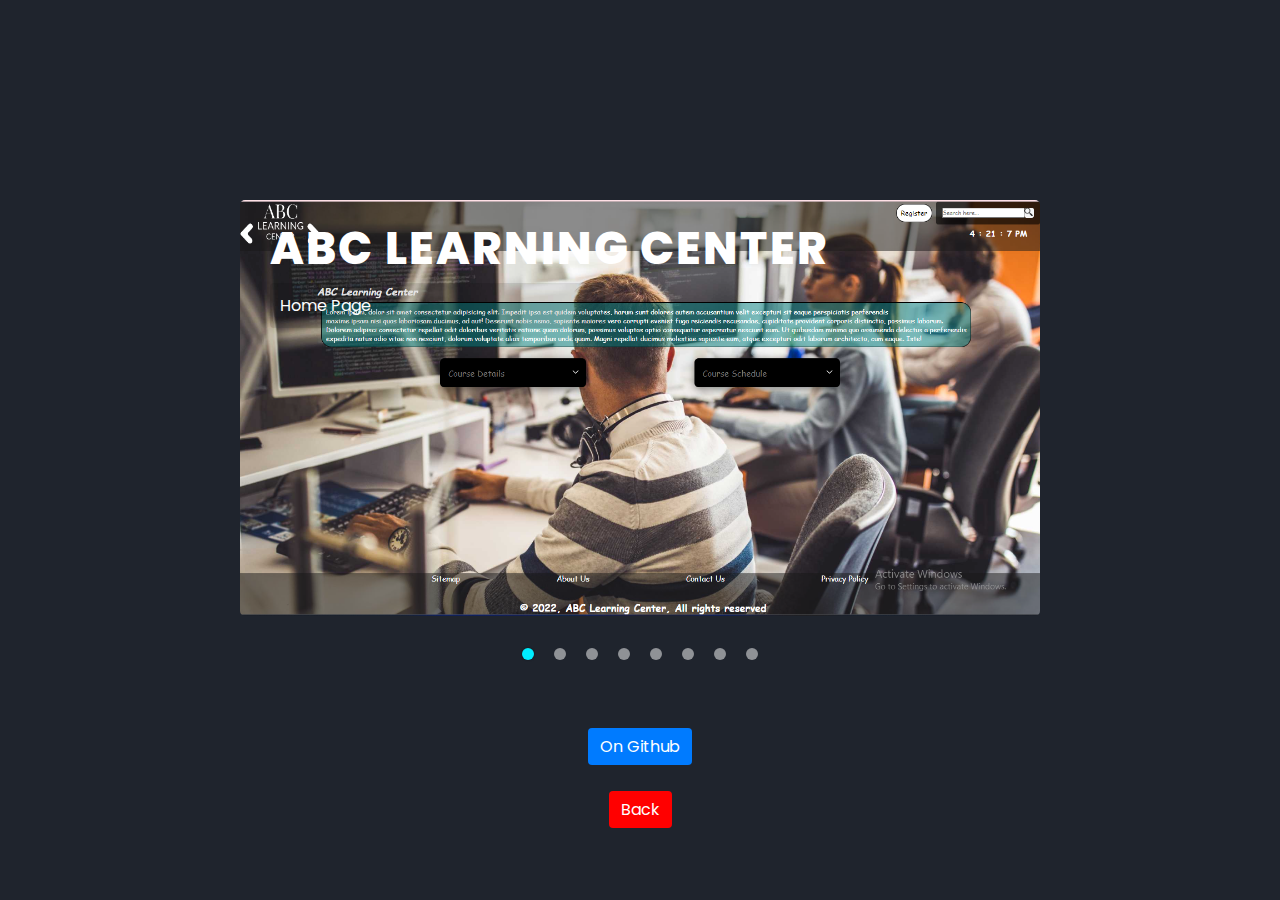
<file: proj/portfolio1.html>
<!DOCTYPE html>
<html lang="en" dir="ltr">
    <head>
        <meta charset="UTF-8">
        <meta name="viewport" content="width=device-width, initial-scale=1.0">
        <title> ABC Job Learning | Module 1 </title>
        <link rel="stylesheet" href="../port.css">
    </head> 

    <body>

        <div class="img-slider">
            <div class="slide active">
                <img src="../images/ABCLC/home.png">
                <div class="info">
                    <h2> ABC Learning Center </h2>
                    <p> Home Page </p>
                </div>
            </div>

            <div class="slide">
                <img src="../images/ABCLC/cd.png">
                <div class="info">
                    <h2> ABC Learning Center </h2>
                    <p> Course Details Page</p>
                </div>
            </div>

            <div class="slide">
                <img src="../images/ABCLC/cs.png">
                <div class="info">
                    <h2> ABC Learning Center </h2>
                    <p> Course Schedule Page</p>
                </div>
            </div>

            <div class="slide">
                <img src="../images/ABCLC/reg.png">
                <div class="info">
                    <h2> ABC Learning Center </h2>
                    <p> Register Page </p>
                </div>
            </div>

            <div class="slide">
                <img src="../images/ABCLC/cont.png">
                <div class="info">
                    <h2> ABC Learning Center </h2>
                    <p> Contact Us Page</p>
                </div>
            </div>

            <div class="slide">
                <img src="../images/ABCLC/sitemap.png">
                <div class="info">
                    <h2> ABC Learning Center </h2>
                    <p> Site Map Page </p>
                </div>
            </div>

            <div class="slide">
                <img src="../images/ABCLC/abt.png">
                <div class="info">
                    <h2> ABC Learning Center </h2>
                    <p> About Us Page </p>
                </div>
            </div>

            <div class="slide">
                <img src="../images/ABCLC/priv.png">
                <div class="info">
                    <h2> ABC Learning Center </h2>
                    <p> Privacy and Policy Page </p>
                </div>
            </div>
            <div class="navigation">
                <div class="btn active"></div>
                <div class="btn"></div>
                <div class="btn"></div>
                <div class="btn"></div>
                <div class="btn"></div>
                <div class="btn"></div>
                <div class="btn"></div>
                <div class="btn"></div>
            </div>
            </div>
            <a href="https://relleeee.github.io/ABCPortal/" class="learn-more"> On Github </a>
            <a href="../index.html" class="back"> Back</a>
            
        <script type="text/javascript">
            var slides = document.querySelectorAll('.slide');
            var btns = document.querySelectorAll('.btn');
            let currentSlide = 1; 

            var manualNav = function(manual){
                slides.forEach((slide) => {
                    slide.classList.remove('active');

                    btns.forEach((btn) => {
                        btn.classList.remove('active');
                    });
                });

                slides[manual].classList.add('active');
                btns[manual].classList.add('active');
            }

            btns.forEach((btn, i)=>{
                btn.addEventListener("click",() =>{
                    manualNav(i);
                    currentSlide=i;
                })
            });

        var repeat = function(activeClass){
            let active = document.getElementsByClassName('active');
            let i = 1;

            var repeater = () => {
                setTimeout(function(){
                   [...active].forEach((activeSlide) => {
                    activeSlide.classList.remove('active');
                   });

                    slides[i].classList.add('active')
                    btns[i].classList.add('active')
                    i++;
                    
                    if (slides.length == i){
                        i=0;
                    }
                    if(i >= slides.length){
                       return; 
                    }
                repeater();
                }, 10000);
            }
            repeater();
        }
        repeat();
        </script>
    </body>
</html>
</file>
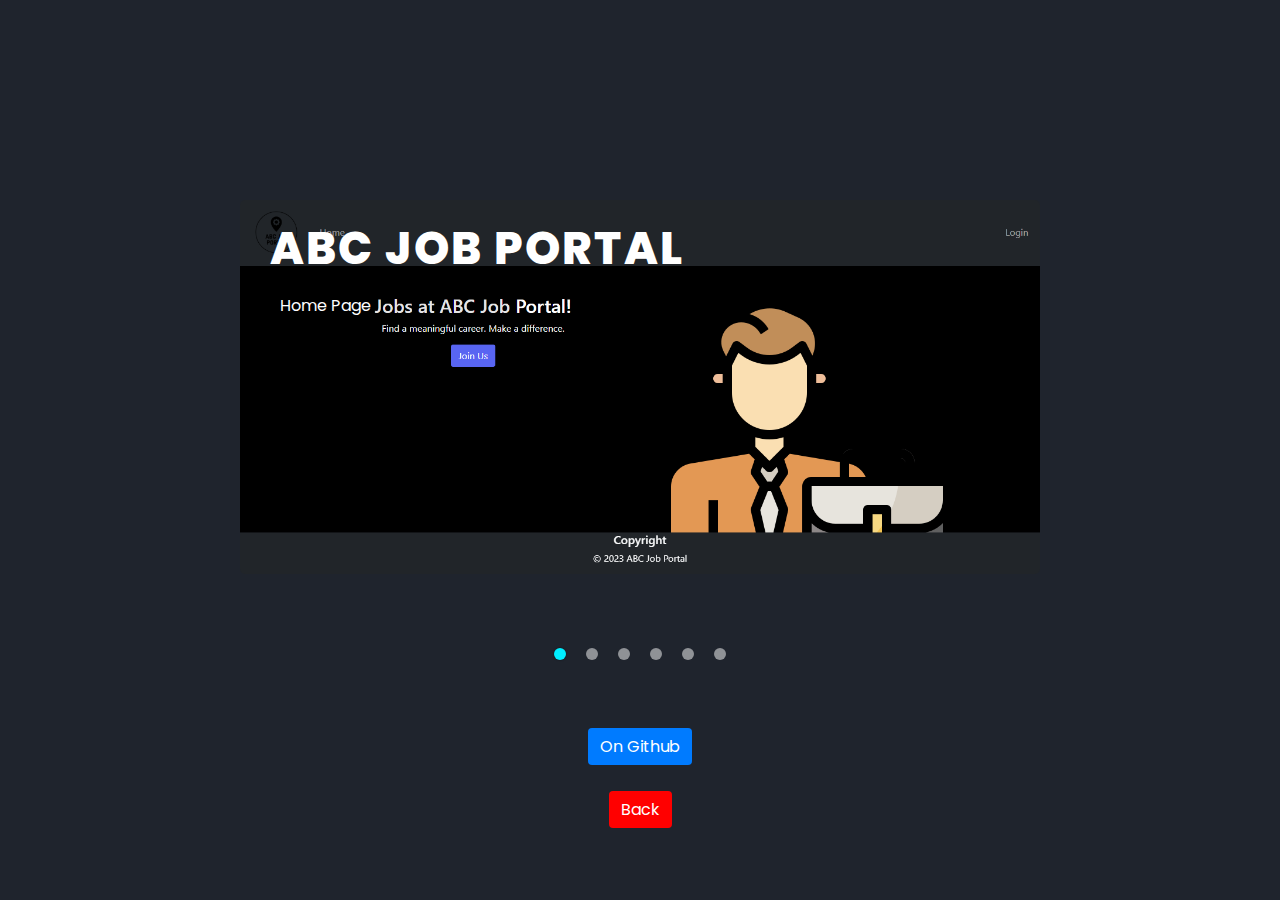
<file: proj/portfolio2.html>
<!DOCTYPE html>
<html lang="en" dir="ltr">
    <head>
        <meta charset="UTF-8">
        <meta name="viewport" content="width=device-width, initial-scale=1.0">
        <title> ABC Job Portal | Module 5 </title>
        <link rel="stylesheet" href="../port.css">
    </head> 

    <body>

        <div class="img-slider">
            <div class="slide active">
                <img src="../images/ABCJob/home.png">
                <div class="info">
                    <h2> ABC Job Portal </h2>
                    <p> Home Page </p>
                </div>
            </div>

            <div class="slide">
                <img src="../images/ABCJob/reg.png">
                <div class="info">
                    <h2> ABC Job Portal </h2>
                    <p> Register Page</p>
                </div>
            </div>

            <div class="slide">
                <img src="../images/ABCJob/log.png">
                <div class="info">
                    <h2> ABC Job Portal </h2>
                    <p> Login Page</p>
                </div>
            </div>

            <div class="slide">
                <img src="../images/ABCJob/cp.png">
                <div class="info">
                    <h2> ABC Job Portal </h2>
                    <p> Change Password Page </p>
                </div>
            </div>

            <div class="slide">
                <img src="../images/ABCJob/dash.png">
                <div class="info">
                    <h2> ABC Job Portal </h2>
                    <p> Dashboard Page</p>
                </div>
            </div>

            <div class="slide">
                <img src="../images/ABCJob/search.png">
                <div class="info">
                    <h2> ABC Job Portal </h2>
                    <p> Search User Page </p>
                </div>
            </div>


            <div class="navigation">
                <div class="btn active"></div>
                <div class="btn"></div>
                <div class="btn"></div>
                <div class="btn"></div>
                <div class="btn"></div>
                <div class="btn"></div>

            </div>
            </div>
            <a href="https://github.com/Relleeee/ABCar" class="learn-more"> On Github </a>
            <a href="../index.html" class="back"> Back</a>
        <script type="text/javascript">
            var slides = document.querySelectorAll('.slide');
            var btns = document.querySelectorAll('.btn');
            let currentSlide = 1; 

            var manualNav = function(manual){
                slides.forEach((slide) => {
                    slide.classList.remove('active');

                    btns.forEach((btn) => {
                        btn.classList.remove('active');
                    });
                });

                slides[manual].classList.add('active');
                btns[manual].classList.add('active');
            }

            btns.forEach((btn, i)=>{
                btn.addEventListener("click",() =>{
                    manualNav(i);
                    currentSlide=i;
                })
            });

        var repeat = function(activeClass){
            let active = document.getElementsByClassName('active');
            let i = 1;

            var repeater = () => {
                setTimeout(function(){
                   [...active].forEach((activeSlide) => {
                    activeSlide.classList.remove('active');
                   });

                    slides[i].classList.add('active')
                    btns[i].classList.add('active')
                    i++;
                    
                    if (slides.length == i){
                        i=0;
                    }
                    if(i >= slides.length){
                       return; 
                    }
                repeater();
                }, 10000);
            }
            repeater();
        }
        repeat();
        </script>
    </body>
</html>
</file>
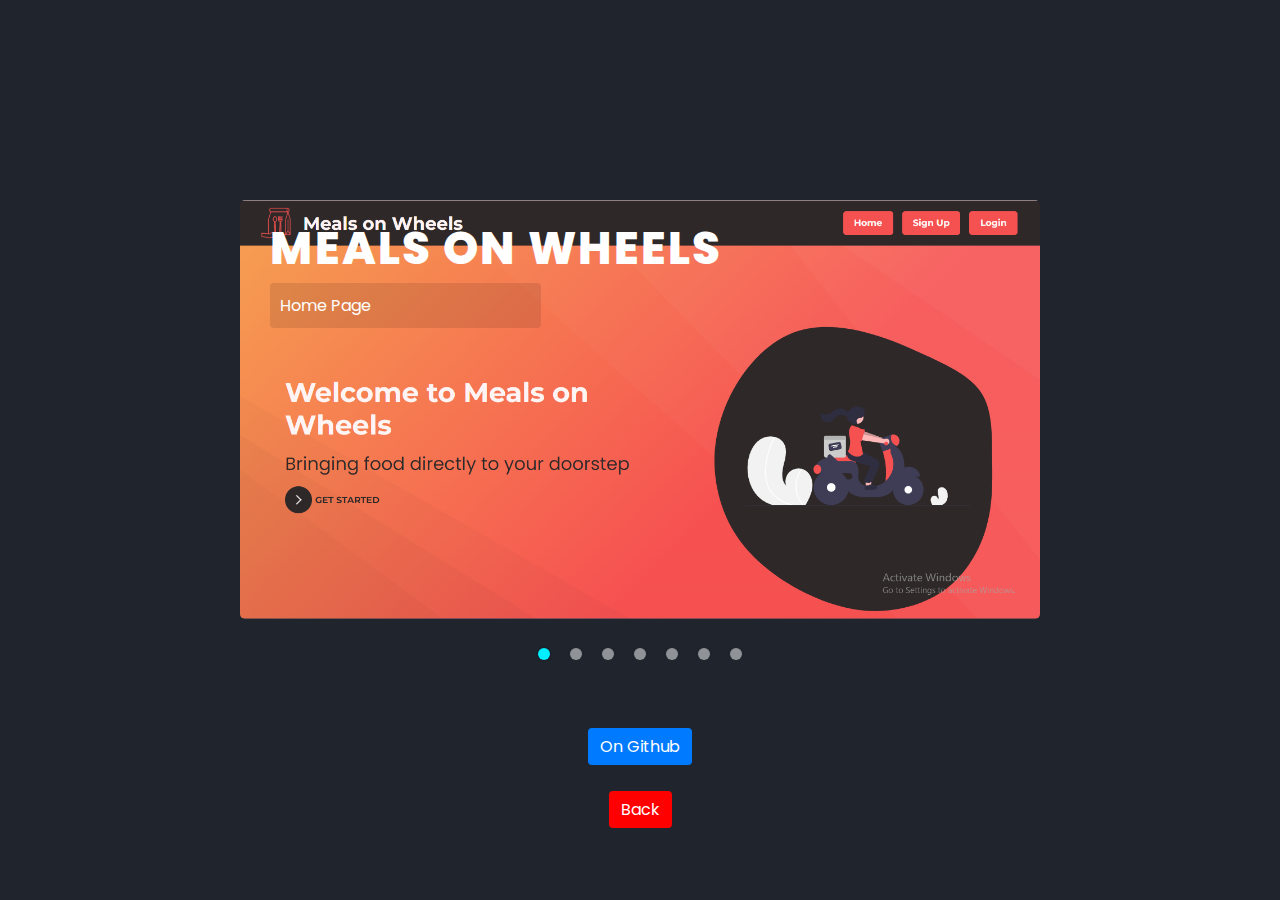
<file: proj/portfolio3.html>
<!DOCTYPE html>
<html lang="en" dir="ltr">
    <head>
        <meta charset="UTF-8">
        <meta name="viewport" content="width=device-width, initial-scale=1.0">
        <title> Meals On Wheels | Module 9 </title>
        <link rel="stylesheet" href="../port.css">
    </head> 

    <body>

        <div class="img-slider">
            <div class="slide active">
                <img src="../images/MOW/home.png">
                <div class="info">
                    <h2> Meals On Wheels </h2>
                    <p> Home Page </p>
                </div>
            </div>

            <div class="slide">
                <img src="../images/MOW/reg.png">
                <div class="info">
                    <h2> Meals On Wheels </h2>
                    <p> Register Page</p>
                </div>
            </div>

            <div class="slide">
                <img src="../images/MOW/log.png">
                <div class="info">
                    <h2> Meals On Wheels </h2>
                    <p> Login Page</p>
                </div>
            </div>

            <div class="slide">
                <img src="../images/MOW.png">
                <div class="info">
                    <h2> Meals On Wheels </h2>
                    <p> About Us Page </p>
                </div>
            </div>

            <div class="slide">
                <img src="../images/MOW/cont.png">
                <div class="info">
                    <h2> Meals On Wheels </h2>
                    <p> Contact Us Page</p>
                </div>
            </div>

            <div class="slide">
                <img src="../images/MOW/TNC.png">
                <div class="info">
                    <h2> Meals On Wheels </h2>
                    <p> Terms And Conditions Page </p>
                </div>
            </div>

            <div class="slide">
                <img src="../images/MOW/PP.png">
                <div class="info">
                    <h2> Meals On Wheels </h2>
                    <p> Privacy And Policy Page </p>
                </div>
            </div>

            <div class="navigation">
                <div class="btn active"></div>
                <div class="btn"></div>
                <div class="btn"></div>
                <div class="btn"></div>
                <div class="btn"></div>
                <div class="btn"></div>
                <div class="btn"></div>
            </div>
            </div>
            <a href="https://github.com/BDSE-0922-Group/DEA-SA" class="learn-more"> On Github </a>
            <a href="../index.html" class="back"> Back</a>
        <script type="text/javascript">
            var slides = document.querySelectorAll('.slide');
            var btns = document.querySelectorAll('.btn');
            let currentSlide = 1; 

            var manualNav = function(manual){
                slides.forEach((slide) => {
                    slide.classList.remove('active');

                    btns.forEach((btn) => {
                        btn.classList.remove('active');
                    });
                });

                slides[manual].classList.add('active');
                btns[manual].classList.add('active');
            }

            btns.forEach((btn, i)=>{
                btn.addEventListener("click",() =>{
                    manualNav(i);
                    currentSlide=i;
                })
            });

        var repeat = function(activeClass){
            let active = document.getElementsByClassName('active');
            let i = 1;

            var repeater = () => {
                setTimeout(function(){
                   [...active].forEach((activeSlide) => {
                    activeSlide.classList.remove('active');
                   });

                    slides[i].classList.add('active')
                    btns[i].classList.add('active')
                    i++;
                    
                    if (slides.length == i){
                        i=0;
                    }
                    if(i >= slides.length){
                       return; 
                    }
                repeater();
                }, 10000);
            }
            repeater();
        }
        repeat();
        </script>
    </body>
</html>
</file>
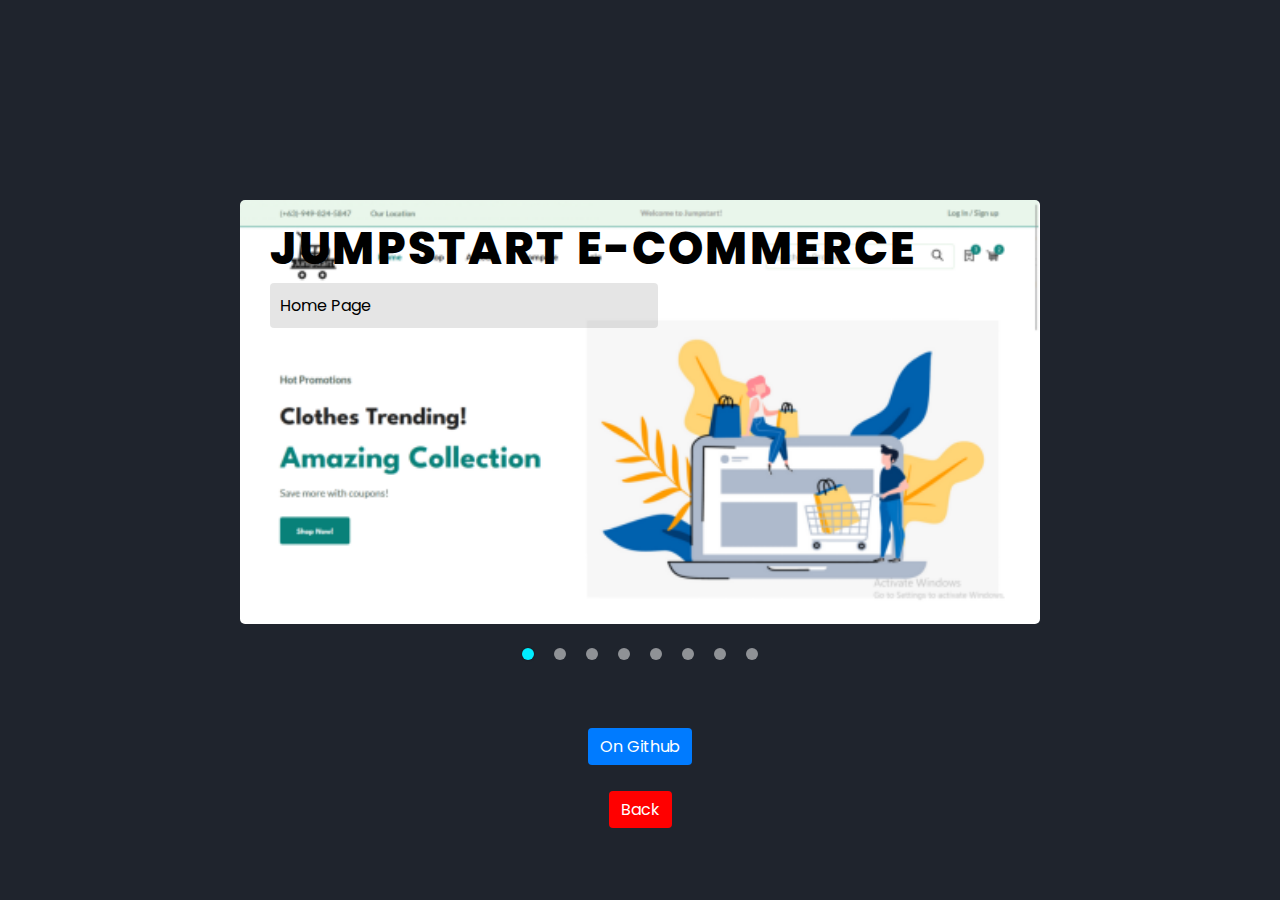
<file: proj/portfolio4.html>
<!DOCTYPE html>
<html lang="en" dir="ltr">
    <head>
        <meta charset="UTF-8">
        <meta name="viewport" content="width=device-width, initial-scale=1.0">
        <title> Jumpstart E-commerce | Module 12 </title>
        <link rel="stylesheet" href="../port.css">
    </head> 

    <body>

        <div class="img-slider">
            <div class="slide active">
                <img src="../images/Jump/hoho.png">
                <div class="info">
                    <h2 style="color: black;"> Jumpstart E-commerce </h2>
                    <p style="color: black;"> Home Page </p>
                </div>
            </div>

            <div class="slide">
                <img src="../images/Jump/Login.png">
                <div class="info">
                    <h2 style="color: black;"> Jumpstart E-commerce </h2>
                    <p style="color: black;"> Login Page</p>
                </div>
            </div>

            <div class="slide">
                <img src="../images/Jump/weshlest.png">
                <div class="info">
                    <h2 style="color: black;"> Jumpstart E-commerce </h2>
                    <p style="color: black;">  Wishlist</p>
                </div>
            </div>

            <div class="slide">
                <img src="../images/Jump/account.png">
                <div class="info">
                    <h2 style="color: black;"> Jumpstart E-commerce </h2>
                    <p style="color: black;"> Account Page </p>
                </div>
            </div>

            <div class="slide">
                <img src="../images/Jump/shopcart.png">
                <div class="info">
                    <h2 style="color: black;"> Jumpstart E-commerce </h2>
                    <p style="color: black;"> Shopping Cart Page</p>
                </div>
            </div>

            <div class="slide">
                <img src="../images/Jump/details.png">
                <div class="info">
                    <h2 style="color: black;"> Jumpstart E-commerce </h2>
                    <p style="color: black;"> Product Details Page </p>
                </div>
            </div>

            <div class="slide">
                <img src="../images/Jump/checkout.png">
                <div class="info">
                    <h2 style="color: black;"> Jumpstart E-commerce </h2>
                    <p style="color: black;"> Checkout Page </p>
                </div>
            </div>

            <div class="slide">
                <img src="../images/Jump/abt.png">
                <div class="info">
                    <h2 style="color: black;"> Jumpstart E-commerce </h2>
                    <p style="color: black;"> About Us Page </p>
                </div>
            </div>
            <div class="navigation">
                <div class="btn active"></div>
                <div class="btn"></div>
                <div class="btn"></div>
                <div class="btn"></div>
                <div class="btn"></div>
                <div class="btn"></div>
                <div class="btn"></div>
                <div class="btn"></div>
            </div>
            </div>
            <a href="https://github.com/Relleeee/Jumpstart-ecommerce" class="learn-more"> On Github </a>
            <a href="../index.html" class="back"> Back</a>
            
        <script type="text/javascript">
            var slides = document.querySelectorAll('.slide');
            var btns = document.querySelectorAll('.btn');
            let currentSlide = 1; 

            var manualNav = function(manual){
                slides.forEach((slide) => {
                    slide.classList.remove('active');

                    btns.forEach((btn) => {
                        btn.classList.remove('active');
                    });
                });

                slides[manual].classList.add('active');
                btns[manual].classList.add('active');
            }

            btns.forEach((btn, i)=>{
                btn.addEventListener("click",() =>{
                    manualNav(i);
                    currentSlide=i;
                })
            });

        var repeat = function(activeClass){
            let active = document.getElementsByClassName('active');
            let i = 1;

            var repeater = () => {
                setTimeout(function(){
                   [...active].forEach((activeSlide) => {
                    activeSlide.classList.remove('active');
                   });

                    slides[i].classList.add('active')
                    btns[i].classList.add('active')
                    i++;
                    
                    if (slides.length == i){
                        i=0;
                    }
                    if(i >= slides.length){
                       return; 
                    }
                repeater();
                }, 10000);
            }
            repeater();
        }
        repeat();
        </script>
    </body>
</html>
</file>
<file: port.css>
@import url('https://fonts.googleapis.com/css2?family=Poppins:wght@200;400&display=swap');

*{
    margin: 0;
    padding: 0;
    box-sizing: border-box;
    font-family: "Poppins", sans-serif;
}

body{
    height: 100vh;
    display: flex;
    justify-content: center;
    align-items: center;
    background: #1f242d;
}

.img-slider{
    position: relative;
    width: 800px;
    height: 500px;
    margin:10px;
    background:#1f242d ;
}

.img-slider .slide{
    z-index: 1;
    position: absolute;
    width: 100%;
    clip-path: circle(0% at 0 50%);
}

.img-slider .slide.active{
    clip-path: circle(150% at 0 50%);
    transition: 2s;
    transition-property: clip-path;
}
 

.img-slider .slide img{
    z-index: 1;
    width: 100%;
    border-radius: 5px;
}

.img-slider .slide .info {
    position: absolute;
    top: 0;
    padding: 15px 30px;
}
.img-slider .slide .info h2{
    color: #fff;
    font-size: 45px;
    text-transform: uppercase;
    font-weight: 800;
    letter-spacing: 2px;
}

.img-slider .slide .info p{
    color: #fff;
    background: rgba(0,0,0,0.1);
    font-size: 16px;
    width: 60%;
    padding:10px;
    border-radius: 4px;
}

.img-slider .navigation{
    z-index: 2;
    position:absolute;
    display: flex;
    bottom: 30px;
    left: 50%;
    transform: translateX(-50%);
}

.img-slider .navigation .btn{
    background:rgba(255, 255, 255, 0.5);
    width: 12px;
    height: 12px;
    margin:10px;
    border-radius: 50%;
    cursor: pointer;
}

.learn-more {
    display: inline-block;
    margin-top: 10px;
    color: #fff;
    text-decoration: none;
    background-color: #007bff;
    padding: 6px 12px;
    border-radius: 4px;
    transition: background-color 0.3s;
    position: absolute;
    bottom: 15%;
}

.learn-more:hover {
    background-color: #0056b3;
}

.img-slider .navigation .btn.active{
    background: #0ef;
    box-shadow: 0 0 2px rgba(0,0,0,0.5);
}

.back{
    display: inline-block;
    margin-top: 10px;
    color: #fff;
    text-decoration: none;
    background-color: red;
    padding: 6px 12px;
    border-radius: 4px;
    transition: background-color 0.3s;
    position: absolute;
    bottom: 8%;
}


@media (max-width:820px){
    .img-slider{
        width: 600px;
        height: 375px;
    }

    .img-slider .slide .info{
        padding: 10px 25px; 
    }

    .img-slider .slide .info h2{
        font-size: 35px;
    }
    
    .img-slider .slide .info p{
        width: 70%;
        font-size: 15px;
    }

    .img-slider .navigation{
        bottom: 25px;
    }

    .img-slider .navigation .btn{
        width: 10px;
        height: 10px;
        margin: 8px;
    }
 
    @media (max-width:820px){
    .img-slider{
        width: 600px;
        height: 375px;
    }

    .img-slider .slide .info{
        padding: 10px 25px; 
    }

    .img-slider .slide .info h2{
        font-size: 35px;
    }
    
    .img-slider .slide .info p{
        width: 70%;
        font-size: 15px;
    }

    .img-slider .navigation{
        bottom: 25px;
    }

    .img-slider .navigation .btn{
        width: 10px;
        height: 10px;
        margin: 8px;
    }
}

@media (max-width:820px){
    .img-slider{
        width: 600px;
        height: 375px;
    }

    .img-slider .slide .info{
        padding: 10px 25px; 
    }

    .img-slider .slide .info h2{
        font-size: 35px;
    }
    
    .img-slider .slide .info p{
        width: 70%;
        font-size: 15px;
    }

    .img-slider .navigation{
        bottom: 25px;
    }

    .img-slider .navigation .btn{
        width: 10px;
        height: 10px;
        margin: 8px;
    }
}
}

@media (max-width:620px){
    .img-slider{
        width: 400px;
        height: 250;
    }

    .img-slider .slide .info{
        padding: 10px 20px; 
    }

    .img-slider .slide .info h2{
        font-size: 30px;
    }
    
    .img-slider .slide .info p{
        width: 80%;
        font-size: 13px;
    }

    .img-slider .navigation{
        bottom: 15px;
    }

    .img-slider .navigation .btn{
        width: 8px;
        height: 8px;
        margin: 6px;
    }
    }

    @media (max-width:420px){
        .img-slider{
            width: 320px;
            height: 200;
        }
    
        .img-slider .slide .info{
            padding: 5px 10px; 
        }
    
        .img-slider .slide .info h2{
            font-size: 25px;
        }
        
        .img-slider .slide .info p{
            width: 90%;
            font-size: 11px;
        }
    
        .img-slider .navigation{
            bottom: 10px;
        }
}
</file>
